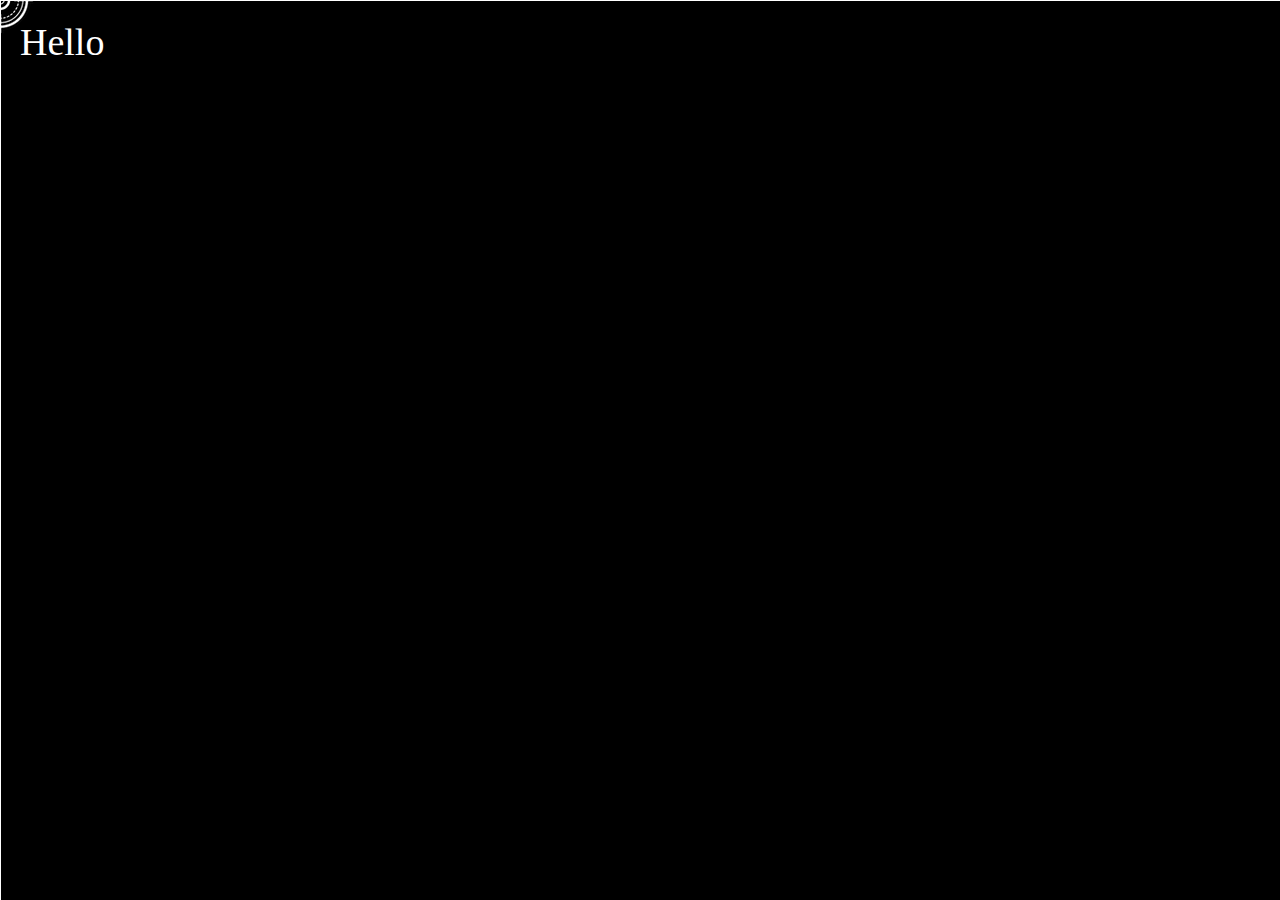
<file: forStudy/007/index.html>
<!DOCTYPE html>
<html lang="en">

<head>
    <meta charset="UTF-8" />
    <meta name="viewport" content="width=device-width,initial-scale=1.0" />
    <title></title>
    <script src="main.js" defer></script>
    <link rel="stylesheet" href="style.css" />
</head>

<body>
    <div class="line horizontal"></div>
    <div class="line vertical"></div>
    <img class="target" src="img/target.png" alt="target" />
    <span class="tag">Hello</span>
    <script>

    </script>
</body>

</html>
</file>
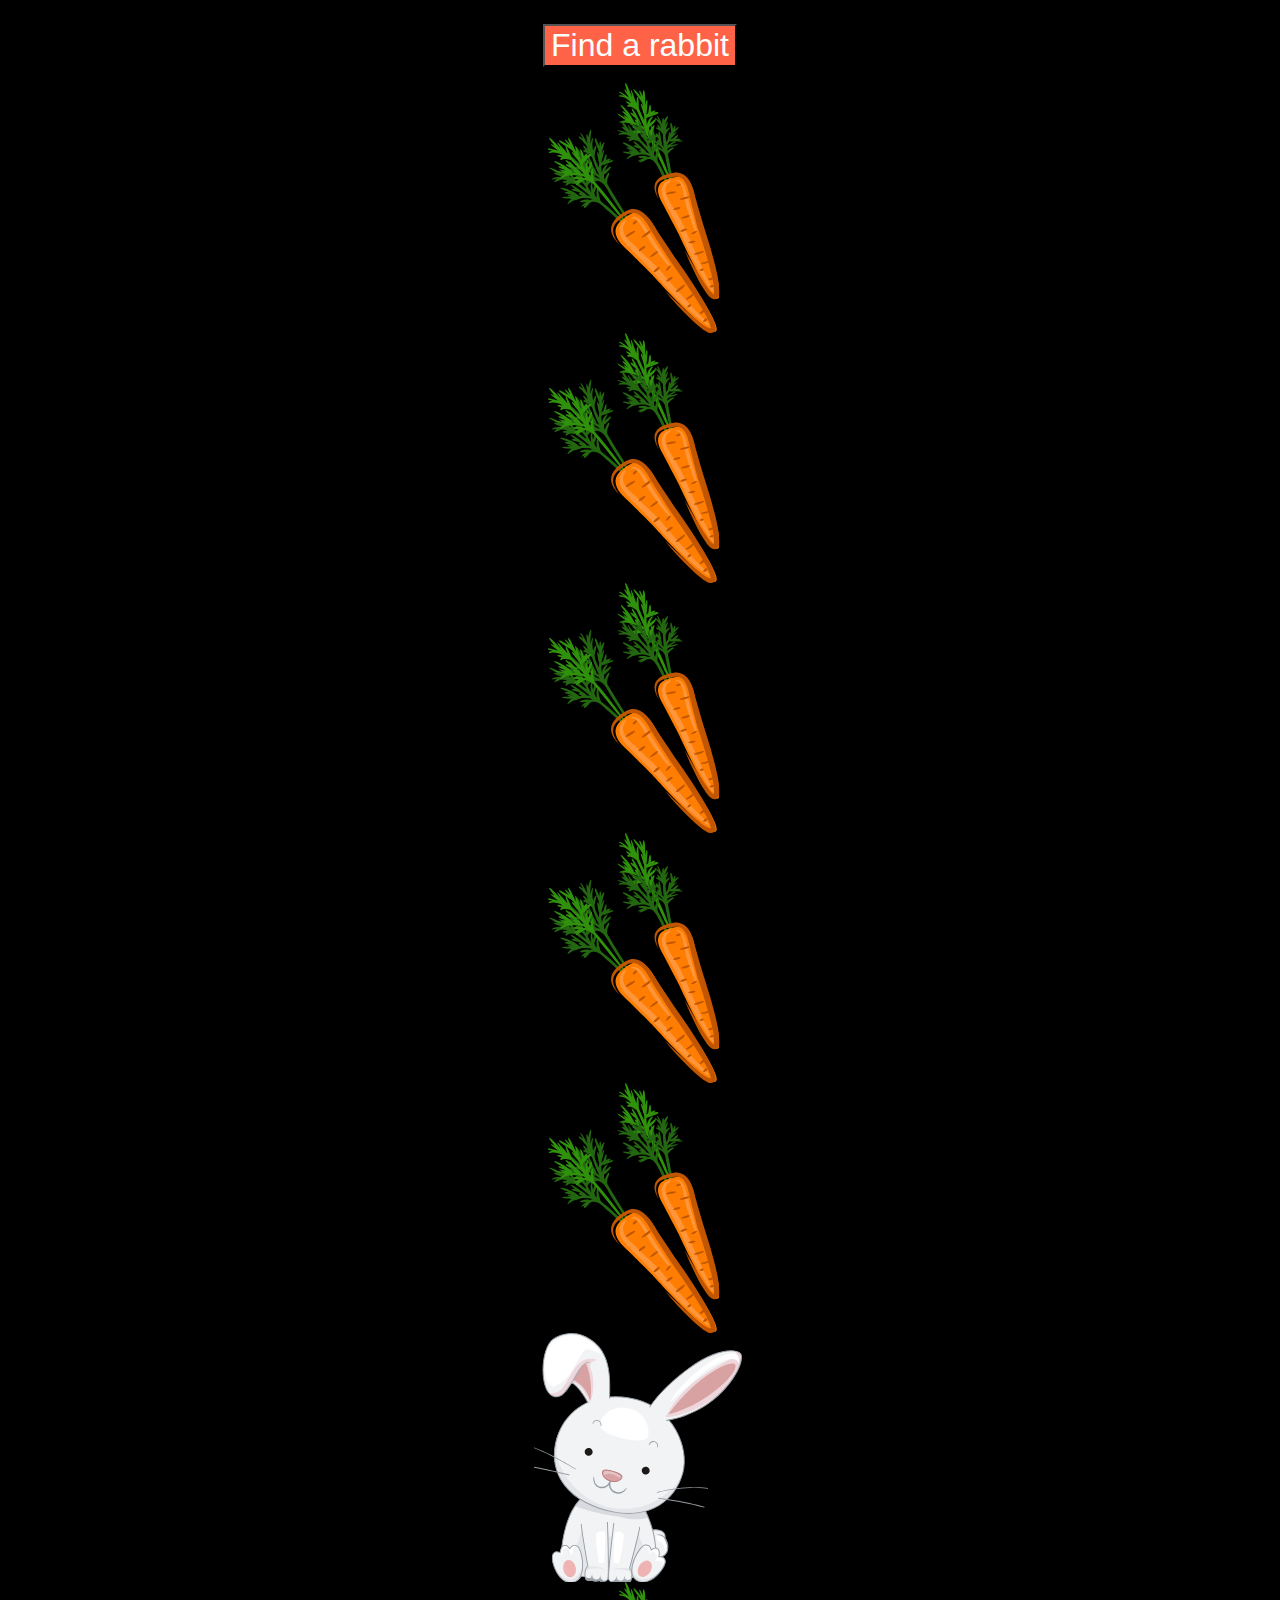
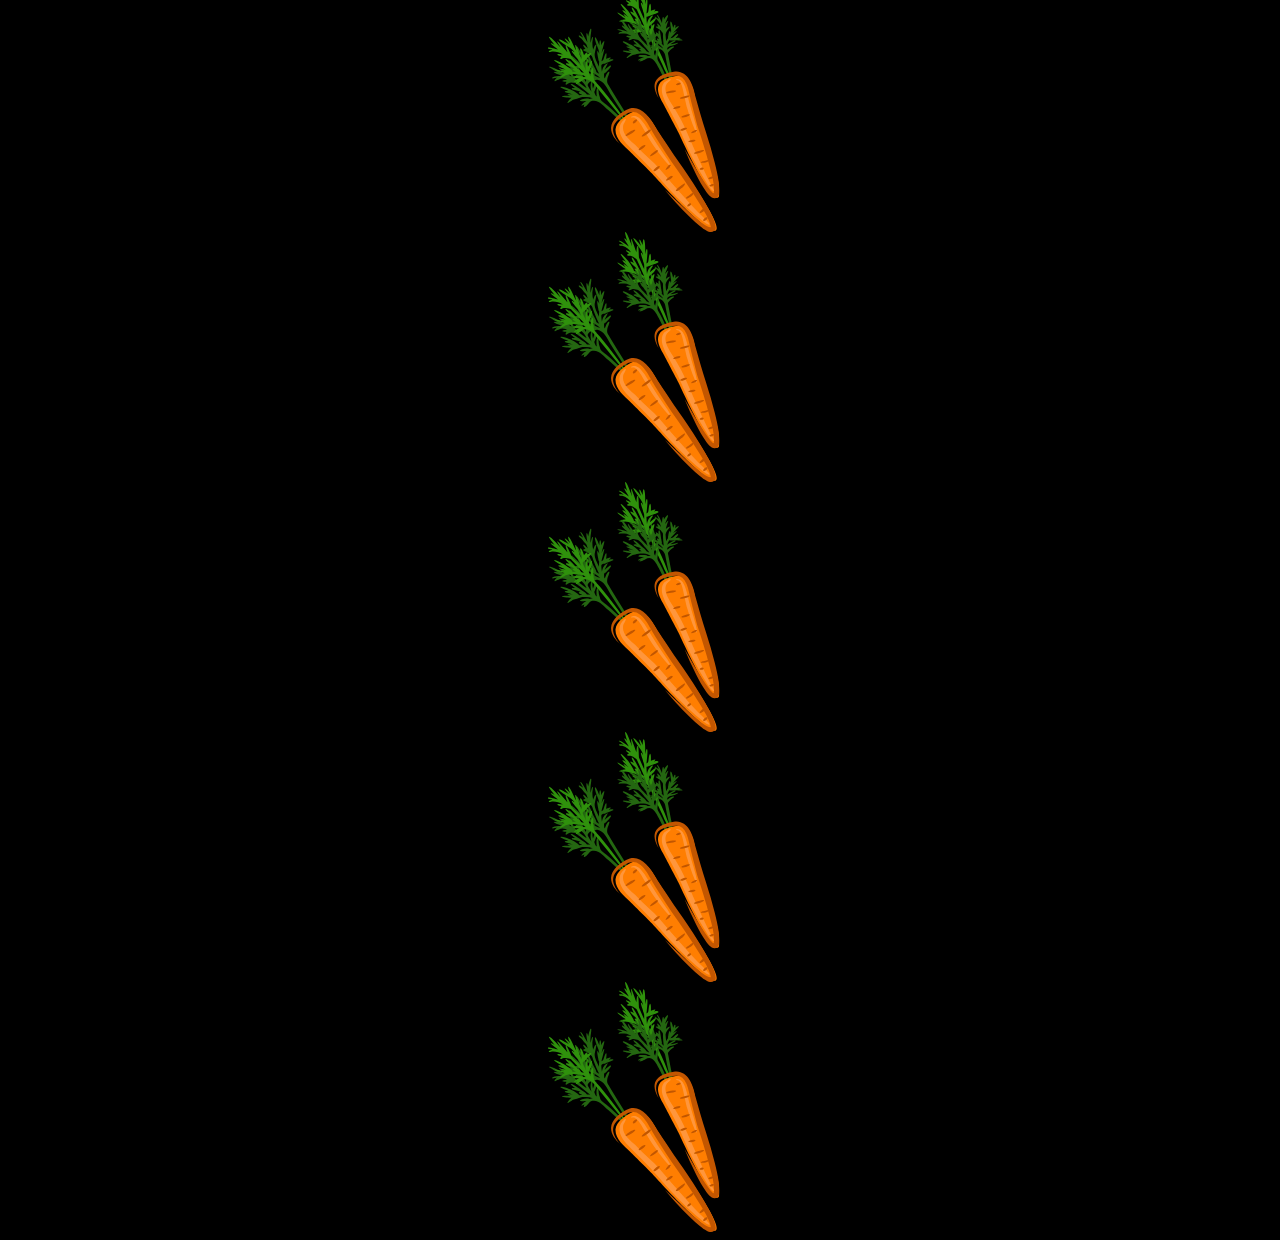
<file: forStudy/rabbits/index.html>
<!DOCTYPE html>
<html lang="en">

<head>
  <meta charset="UTF-8" />
  <meta name="viewport" content="width=device-width, initial-scale=1.0" />
  <title>Scroll</title>
  <style>
    body {
      background-color: black;
      text-align: center;
    }

    img {
      display: block;
      margin: auto;
    }

    button {
      outline: none;
      background-color: tomato;
      color: white;
      font-size: 32px;
      margin: 16px 0;
      cursor: pointer;
    }
  </style>
</head>

<body>
  <button class="find">Find a rabbit</button>
  <img src="img/carrot.png" alt="carrot">
  <img src="img/carrot.png" alt="carrot">
  <img src="img/carrot.png" alt="carrot">
  <img src="img/carrot.png" alt="carrot">
  <img src="img/carrot.png" alt="carrot">
  <img id="rabbit" src="img/rabbit.png" alt="rabbit">
  <img src="img/carrot.png" alt="carrot">
  <img src="img/carrot.png" alt="carrot">
  <img src="img/carrot.png" alt="carrot">
  <img src="img/carrot.png" alt="carrot">
  <img src="img/carrot.png" alt="carrot">

  <script>
    const findButton = document.querySelector('.find');
    const rabbit = document.querySelector('#rabbit');
    findButton.addEventListener('click', (event) => {
      // console.log('clicked');
      rabbit.scrollIntoView({ behavior: "smooth", block: "center" });
      //smooth: 부드럽게 스크롤링 , block 은 수직으로 위치 지정하는 속성값
    });

  </script>
</body>

</html>
</file>
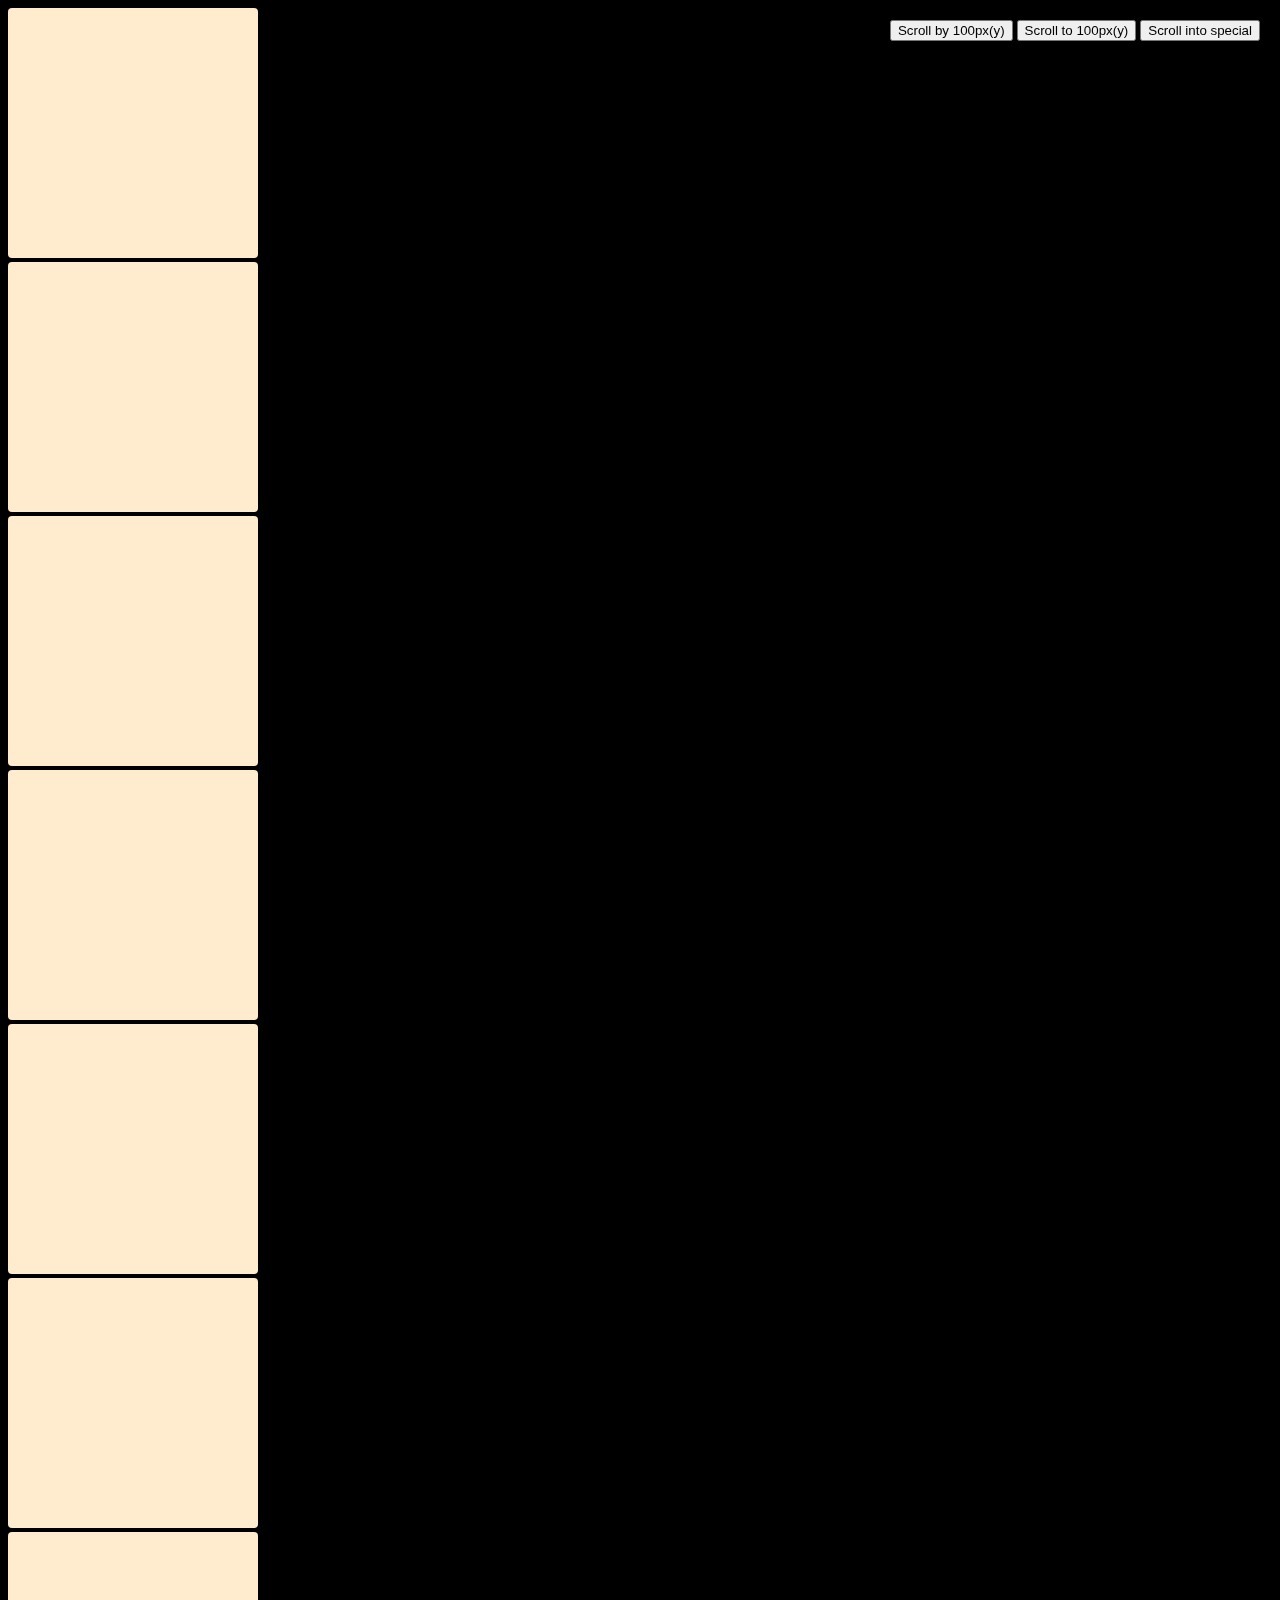
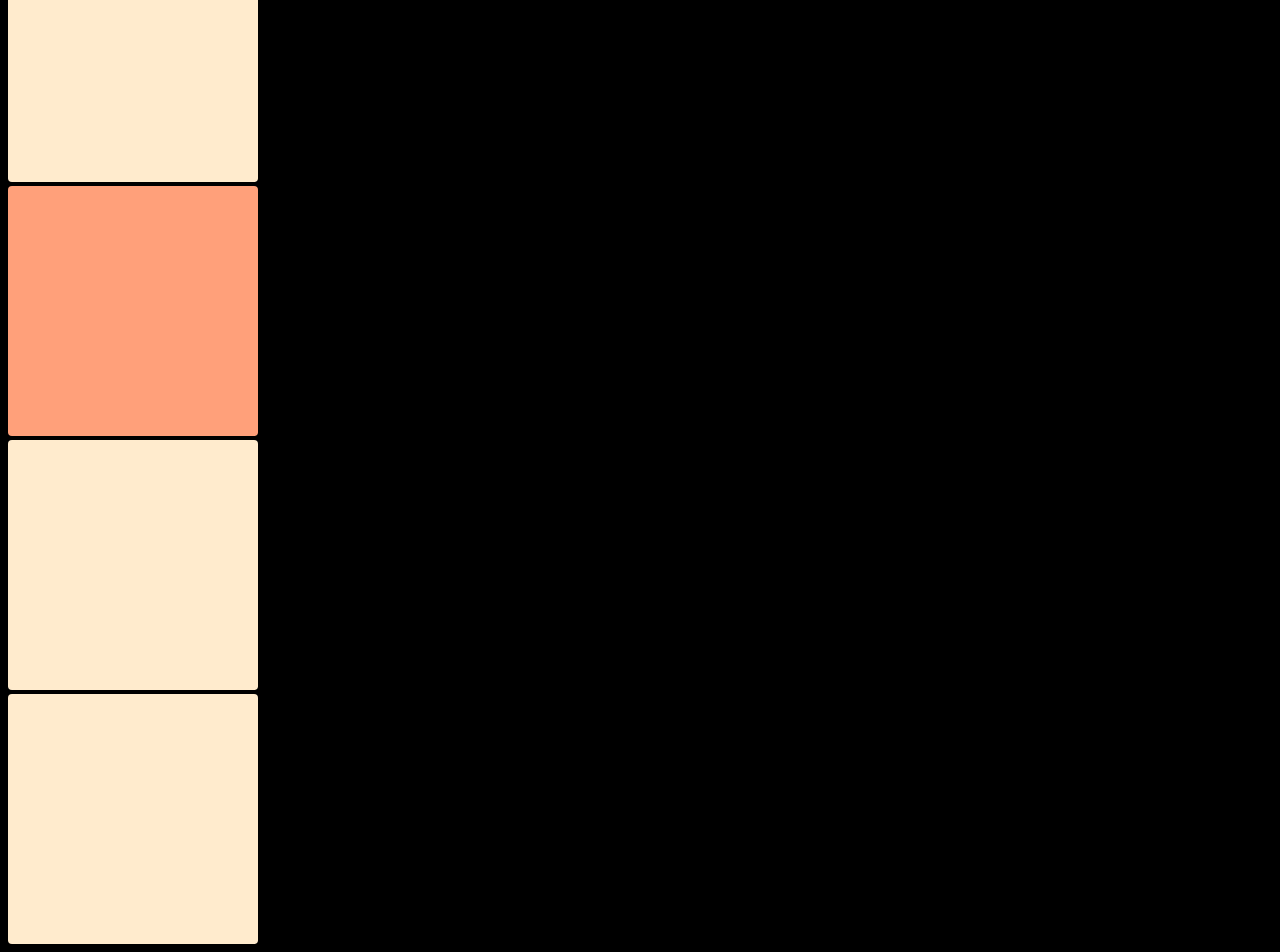
<file: forStudy/window-coordinates.html>
<!DOCTYPE html>
<html lang="en">

<head>
    <meta charset="UTF-8" />
    <meta name="viewport" content="width=device-width,initial-scale=1.0" />
    <title>Coordinates</title>
    <style>
        body {
            background-color: black;
        }

        div {
            width: 250px;
            height: 250px;
            background-color: blanchedalmond;
            margin-bottom: 4px;
            border-radius: 4px;
        }

        .special {
            background-color: lightsalmon;
        }

        aside {
            position: fixed;
            top: 20px;
            right: 20px;
        }
    </style>
</head>

<body>
    <div></div>
    <div></div>
    <div></div>
    <div></div>
    <div></div>
    <div></div>
    <div></div>
    <div class="special"></div>
    <div></div>
    <div></div>
    <aside>
        <button class="scroll-by">Scroll by 100px(y)</button>
        <button class="scroll-to">Scroll to 100px(y)</button>
        <button class="scroll-into">Scroll into special</button>
    </aside>
    <script>
        const special = document.querySelector('.special');
        special.addEventListener('click', (event) => {
            const rect = special.getBoundingClientRect();
            console.log(rect);
            console.log(`client:${event.clientX},${event.clientY}`);
            console.log(`page: ${event.pageX},${event.pageY}`);
        });

        const scrollby = document.querySelector('.scroll-by');
        const scrollto = document.querySelector('.scroll-to');
        const scrollInto = document.querySelector('.scroll-into');
        scrollby.addEventListener('click', () => {
            window.scrollBy({ top: 100, left: 0, behavior: "smooth" });

        });
        scrollto.addEventListener('click', () => {
            window.scrollTo(0, 100);
        });
        scrollInto.addEventListener('click', () => {
            special.scrollIntoView();
        });


    </script>
</body>

</html>
</file>
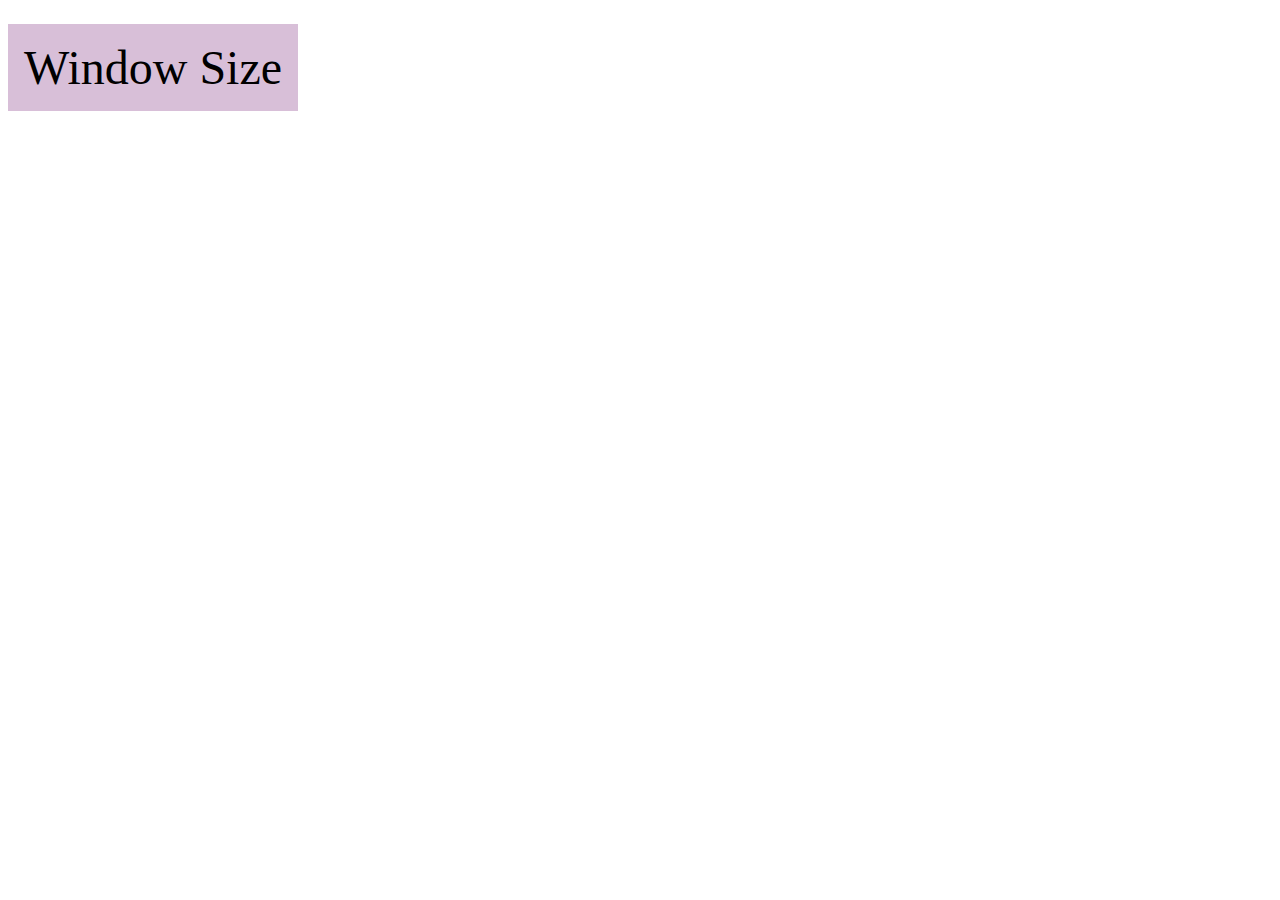
<file: forStudy/windowSize.html>
<!DOCTYPE html>
<html lang="en">

<head>
    <meta charset="UTF-8" />
    <meta name="viewport" content="width=device-width,initial-scale=1.0" />
    <title>Window Size</title>
    <style>
        .tag {
            display: inline-block;
            background-color: thistle;
            padding: 16px;
            margin-top: 16px;
            font-size: 48px;
        }
    </style>
</head>

<body>

    <div class="tag">Window Size</div>

    <script>
        const tag = document.querySelector('.tag');//dom 요소를 할당
        function updateTag() {
            tag.innerHTML = `
            window.screen: ${window.screen.width},${window.screen.height}<br/>
            window.outer: ${window.outerWidth},${window.outerHeight}<br/>
            window.inner: ${window.innerWidth},${window.innerHeight}<br/>
            documentElement.clientWidth: ${document.documentElement.clientWidth},${document.documentElement.clientHeight}
            `;
            console.log(`window.screen: ${window.screen.width},${window.screen.height}`);
            console.log(`window.outer: ${window.outerWidth},${window.outerHeight}`);
            console.log(`window.inner: ${window.innerWidth},${window.innerHeight}`);
            console.log(`documentElement.clientWidth: ${document.documentElement.clientWidth},${document.documentElement.clientHeight}`)
        }
        window.addEventListener('resize', () => {
            updateTag();
        });
        // resize 할 때마다 콜백 함수 호출, 콜백함수가 updateTag()호출
    </script>

</body>


</html>
</file>
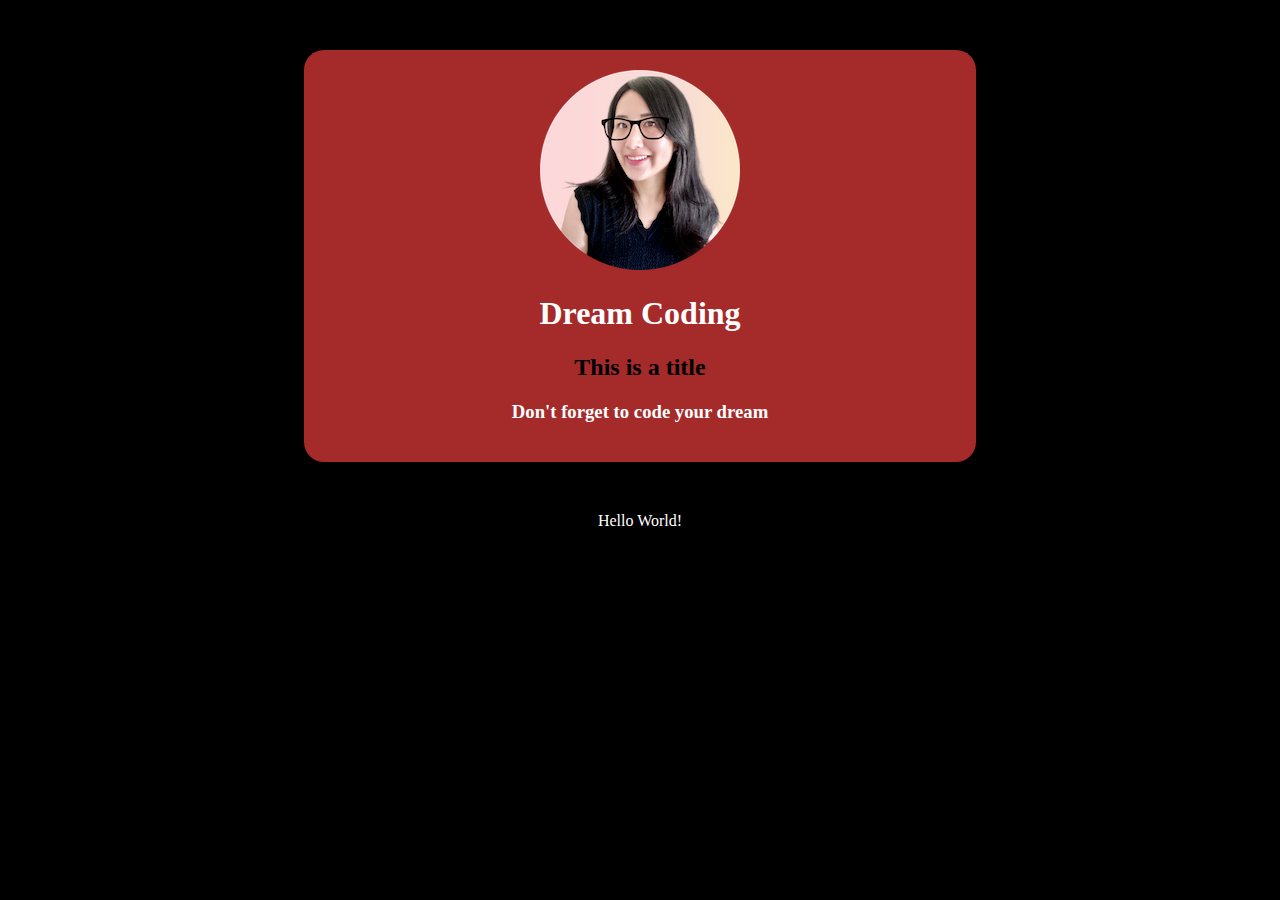
<file: forStudy/dom code/dom.html>
<!DOCTYPE html>
<html lang="en">

<head>
  <meta charset="UTF-8" />
  <meta name="viewport" content="width=device-width, initial-scale=1.0" />
  <title>Document</title>
  <style>
    html {
      padding: 0px;
      margin: 0px;
    }

    body {
      background-color: black;
      text-align: center;
    }

    section {
      width: 50%;
      margin: 50px auto;
      background-color: brown;
      border-radius: 20px;
      padding: 20px;
    }

    img {
      z-index: 100;
      will-change: opacity;
    }

    h1,
    h3,
    span {
      color: white;
    }
  </style>
</head>

<body>
  <section>
    <img src="img/avatar.png" alt="avatar" />
    <h1 id="brand">Dream Coding</h1>
    <h3>Don't forget to code your dream</h3>
  </section>
  <span>Hello World!</span>
  <script>
    //const image= document.getElementById('brand');
    //const image = document.querySelector('img[src="img/avatar.png"]');
    //console.log(image); 
    const section = document.querySelector('section');
    const h2 = document.createElement('h2');
    h2.setAttribute('class', 'title');
    h2.textContent = "This is a title";
    section.appendChild(h2);//맨 마지막에 추가
    const h3 = document.querySelector('h3');
    section.insertBefore(h2, h3);//h2를 h3 전에 추가

  </script>
</body>

</html>
</file>
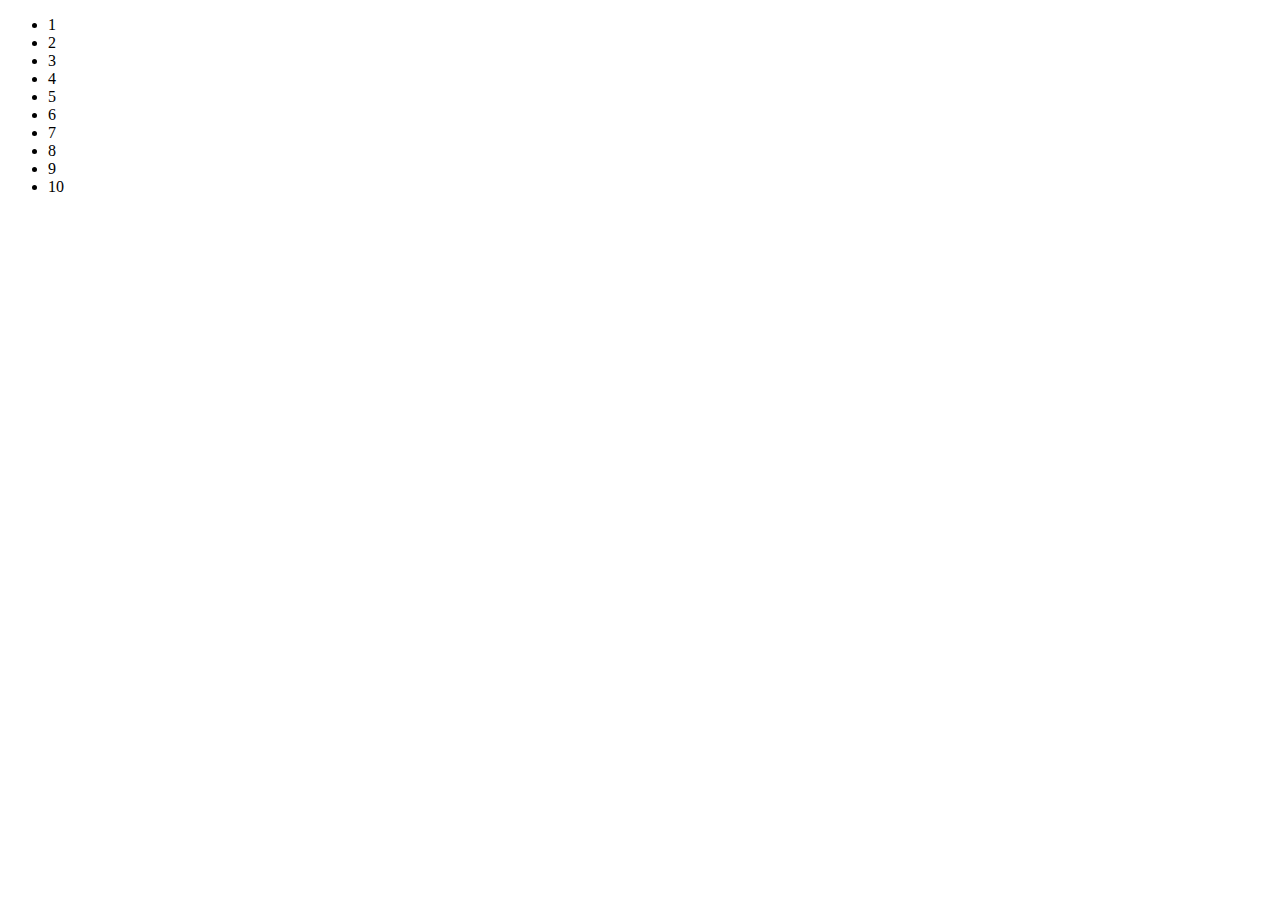
<file: forStudy/event/event-deligation.html>
<!DOCTYPE html>
<html lang="en">

<head>
    <meta charset="UTF-8" />
    <meta name="viewport" content="width=device-width,initial-scale=1.0" />
    <title>Document</title>
    <style>
        .selected {
            background-color: yellow;
        }
    </style>
</head>

<body>
    <ul>
        <li>1</li>
        <li>2</li>
        <li>3</li>
        <li>4</li>
        <li>5</li>
        <li>6</li>
        <li>7</li>
        <li>8</li>
        <li>9</li>
        <li>10</li>

    </ul>
    <script>
        // const lis = document.querySelectorAll('li');
        // lis.forEach(li => {
        //     li.addEventListener('click', () => {
        //         li.classList.add('selected');
        //     });
        // });
        // --------------------------위의 경우 for문을 돌려야하므로 아래에서 ul 태그로 해주는 게 나음----------------------

        const ul = document.querySelector('ul');
        ul.addEventListener('click', event => {
            if (event.target.tagName == 'LI') {
                event.target.classList.add('selected');
            }
        });
    </script>
</body>

</html>
</file>
<file: forStudy/007/style.css>
body {
    background-color: black;
    margin: 0;
}

.line {
    position: absolute;
    background-color: white;
}

.horizontal {
    width: 100%;
    height: 1px;
    /* top: 50%; */
}

.vertical {
    width: 1px;
    height: 100%;
    /* left: 50%; */
}

.target {
    position: absolute;
    /* top: 50%; */
    /* left: 50%; */
    transform: translate(-50%, -50%);
    /* 이미지의 절반만큼 이동 */
}

.tag {
    color: white;
    position: absolute;
    /* top: 50%; */
    /* left: 50%; */
    font-size: 38px;
    transform: translate(20px, 20px);
}
</file>
